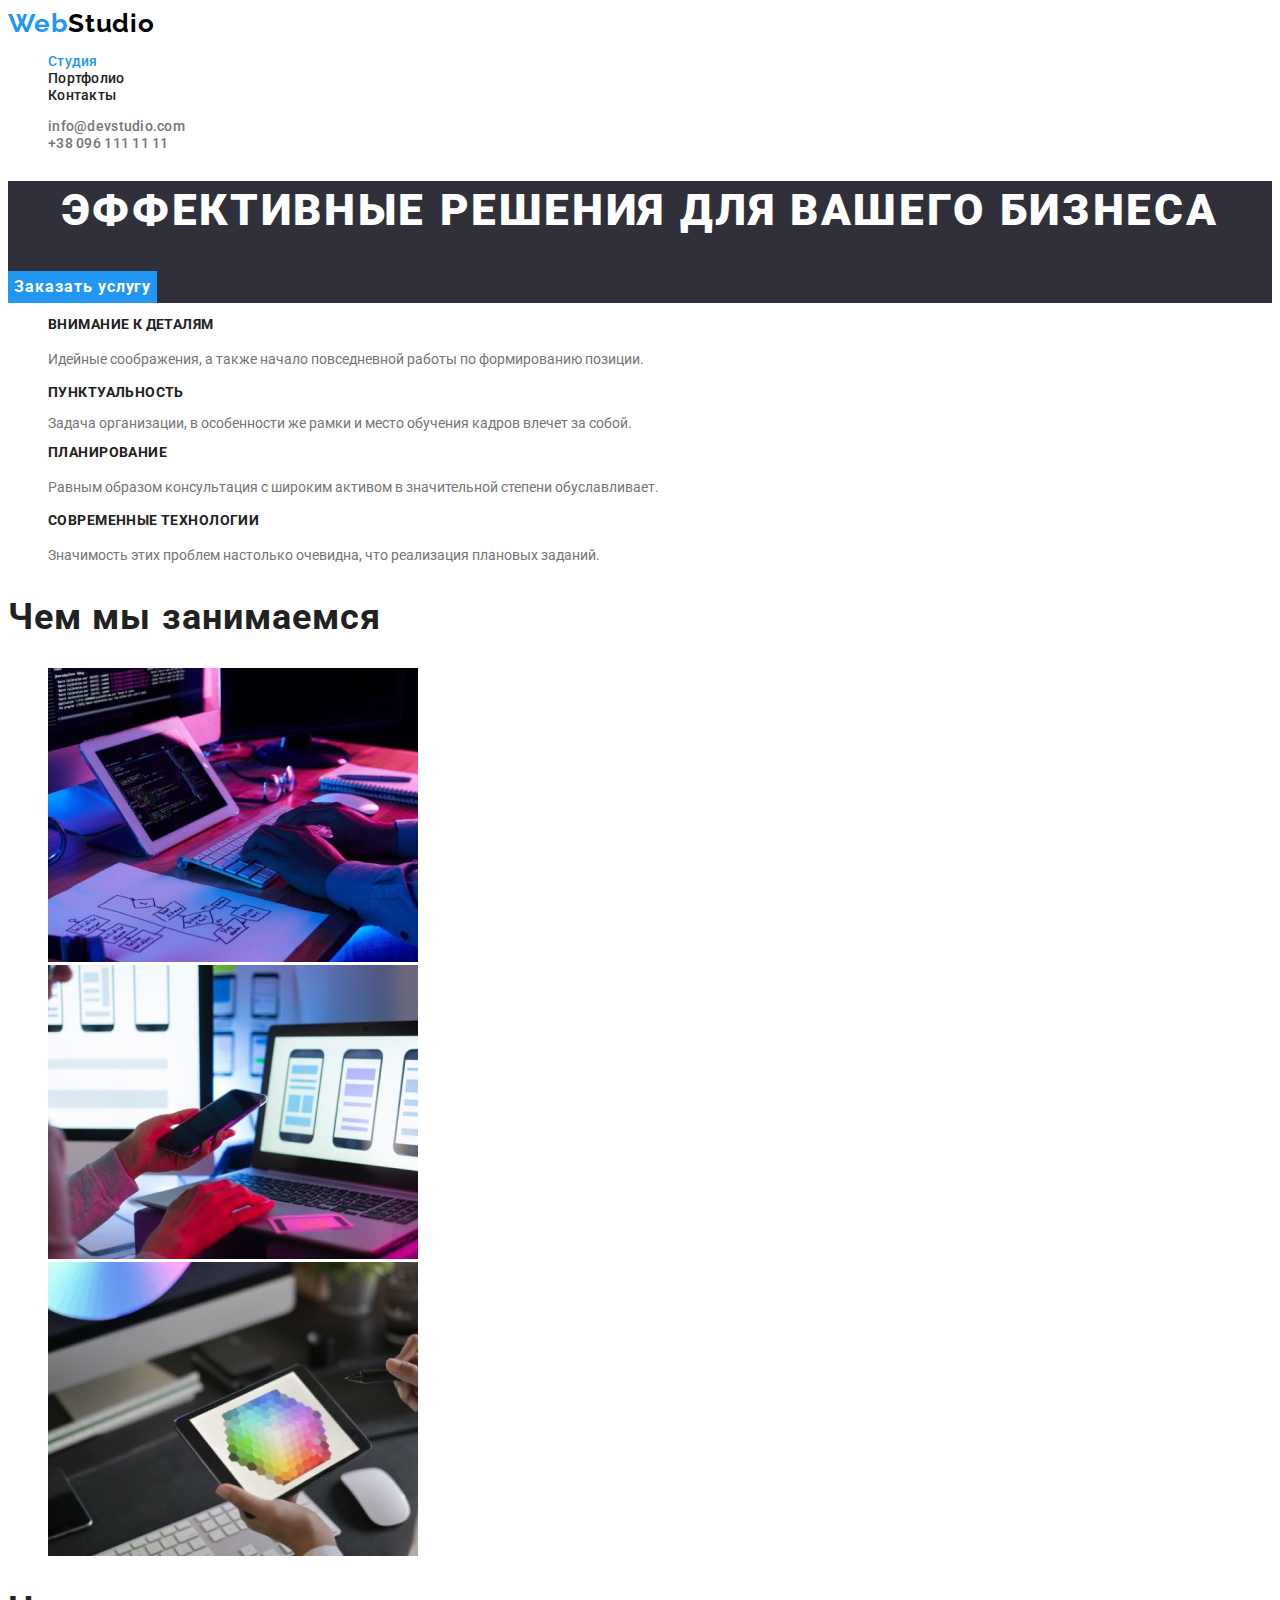
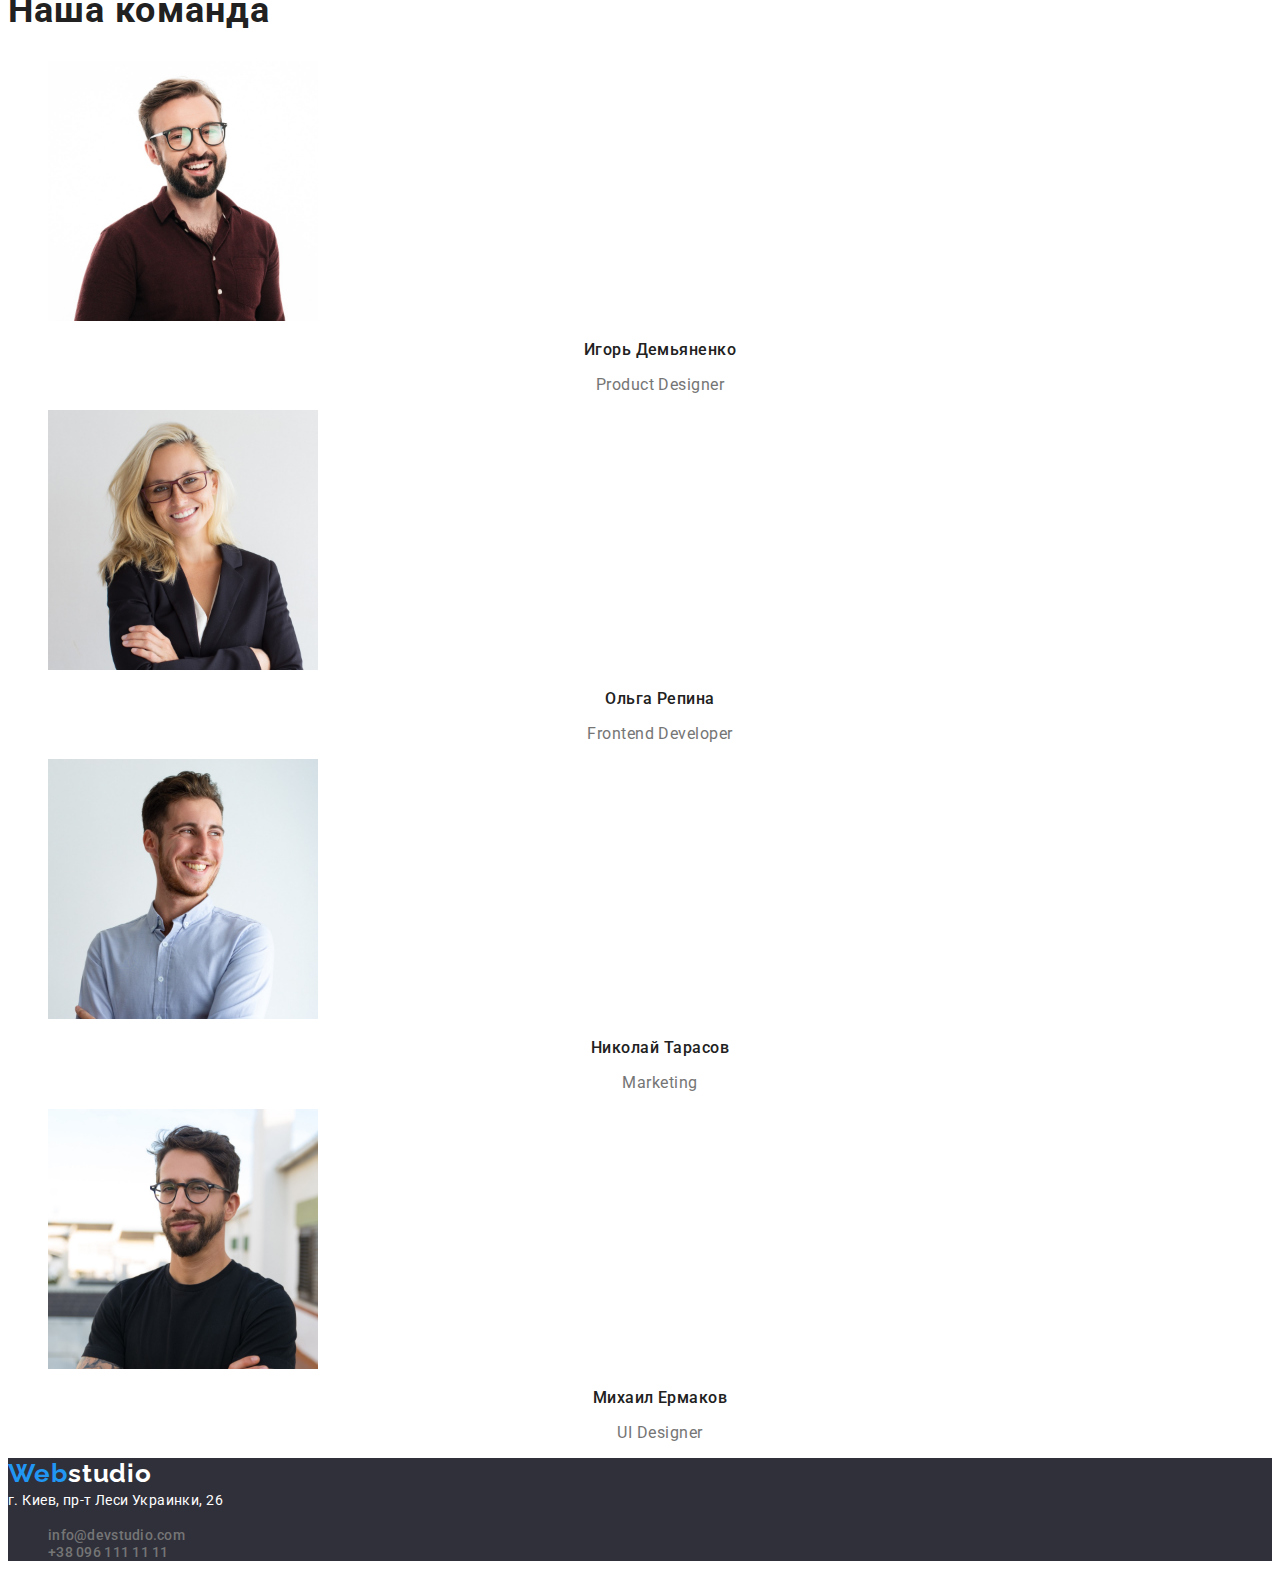
<file: index.html>
<!DOCTYPE html>
<html lang="ru">
	<head>
		<meta charset="UTF-8" />
		<meta http-equiv="X-UA-Compatible" content="IE=edge" />
		<meta name="viewport" content="width=device-width, initial-scale=1.0" />
		<title>goit-markup-hw-02</title>
		<link rel="preconnect" href="https://fonts.googleapis.com" />
		<link rel="preconnect" href="https://fonts.gstatic.com" crossorigin />
		<link
			href="https://fonts.googleapis.com/css2?family=Raleway:wght@700&family=Roboto:wght@400;500;700;900&display=swap"
			rel="stylesheet"
		/>
		<link rel="stylesheet" href="./css/styles.css" />
	</head>
	<body>
		<!-- секция верхняя линия -->

		<header>
			<nav>
				<a lang="en" class="logo link list" href="/index.html">
					Web
					<span class="studio">Studio</span>
				</a>

				<ul class="site-nav list link">
					<li><a href="" class="link list current">Студия</a></li>
					<li><a href="./portfolio.html" class="link list">Портфолио</a></li>
					<li><a href="" class="link list">Контакты</a></li>
				</ul>
			</nav>
			<ul class="contacts-nav list link">
				<li><a href="mailto:info@devstudio.com" class="link list">info@devstudio.com</a></li>
				<li><a href="tel:+380961111111" class="link list">+38 096 111 11 11</a></li>
			</ul>
		</header>

		<main>
			<!-- секция шапка/герой -->

			<section class="hero">
				<h1 class="hero-title">Эффективные решения для вашего бизнеса</h1>
				<button class="button primary" type="button">Заказать услугу</button>
			</section>

			<!-- секция особенности -->
			<section class="section">
				<h2 class="visually-hidden">Особенности</h2>
				<ul class="list">
					<li>
						<h3 class="section-benefits">Внимание к деталям</h3>
						<p class="section-content">
							Идейные соображения, а также начало повседневной работы по формированию позиции.
						</p>
					</li>
					<li>
						<h3 class="section-benefits">Пунктуальность</h3>
						<p>Задача организации, в особенности же рамки и место обучения кадров влечет за собой.</p>
					</li>
					<li>
						<h3 class="section-benefits">Планирование</h3>
						<p class="section-content">
							Равным образом консультация с широким активом в значительной степени обуславливает.
						</p>
					</li>
					<li>
						<h3 class="section-benefits">Современные технологии</h3>
						<p class="section-content">Значимость этих проблем настолько очевидна, что реализация плановых заданий.</p>
					</li>
				</ul>
			</section>
			<!-- секция чем мы занимаемся -->
			<section class="section">
				<h2 class="section-title">Чем мы занимаемся</h2>
				<ul class="list">
					<li>
						<img src="./images/what-we-do/box1.jpg" alt="печатает на клавиатуре" width="370" height="294" />
					</li>
					<li>
						<img src="./images/what-we-do/box2.jpg" alt="работа с приложениями в телефоне" width="370" height="294" />
					</li>
					<li>
						<img src="./images/what-we-do/box3.jpg" alt="работа с цветом на планшете" width="370" height="294" />
					</li>
				</ul>
			</section>

			<!-- секция наша команда -->
			<section class="section team">
				<h2 class="section-title">Наша команда</h2>
				<ul class="list">
					<li>
						<img src="./images/team-card/team1.jpg" alt="Игорь Демьяненко" width="270" height="260" />
						<h3 class="section-team">Игорь Демьяненко</h3>
						<p class="section-function">Product Designer</p>
					</li>
					<li>
						<img src="./images/team-card/team2.jpg" alt="Ольга Репина" width="270" height="260" />
						<h3 class="section-team">Ольга Репина</h3>
						<p class="section-function">Frontend Developer</p>
					</li>
					<li>
						<img src="./images/team-card/team3.jpg" alt="Николай Тарасов" width="270" height="260" />
						<h3 class="section-team">Николай Тарасов</h3>
						<p class="section-function">Marketing</p>
					</li>
					<li>
						<img src="./images/team-card/team4.jpg" alt="Михаил Ермаков" width="270" height="260" />
						<h3 class="section-team">Михаил Ермаков</h3>
						<p class="section-function">UI Designer</p>
					</li>
				</ul>
			</section>

			<!-- секция подвал -->
			<footer class="footer">
				<a lang="en" href="/index.html" class="logo link list">
					Web
					<span class="studio-footer">studio</span>
				</a>
				<address class="address">
					<a
						class="address link"
						href="https://goo.gl/maps/nC8BWtLt1wYnucsJ7"
						target="_blank"
						rel="noopener noreferrer nofollow"
					>
						г. Киев, пр-т Леси Украинки, 26
					</a>
				</address>
				<ul class="contacts-nav list link">
					<li><a href="mailto:info@devstudio.com" class="link list">info@devstudio.com</a></li>
					<li><a href="tel:+380961111111" class="link list">+38 096 111 11 11</a></li>
				</ul>
			</footer>
		</main>
	</body>
</html>
</file>
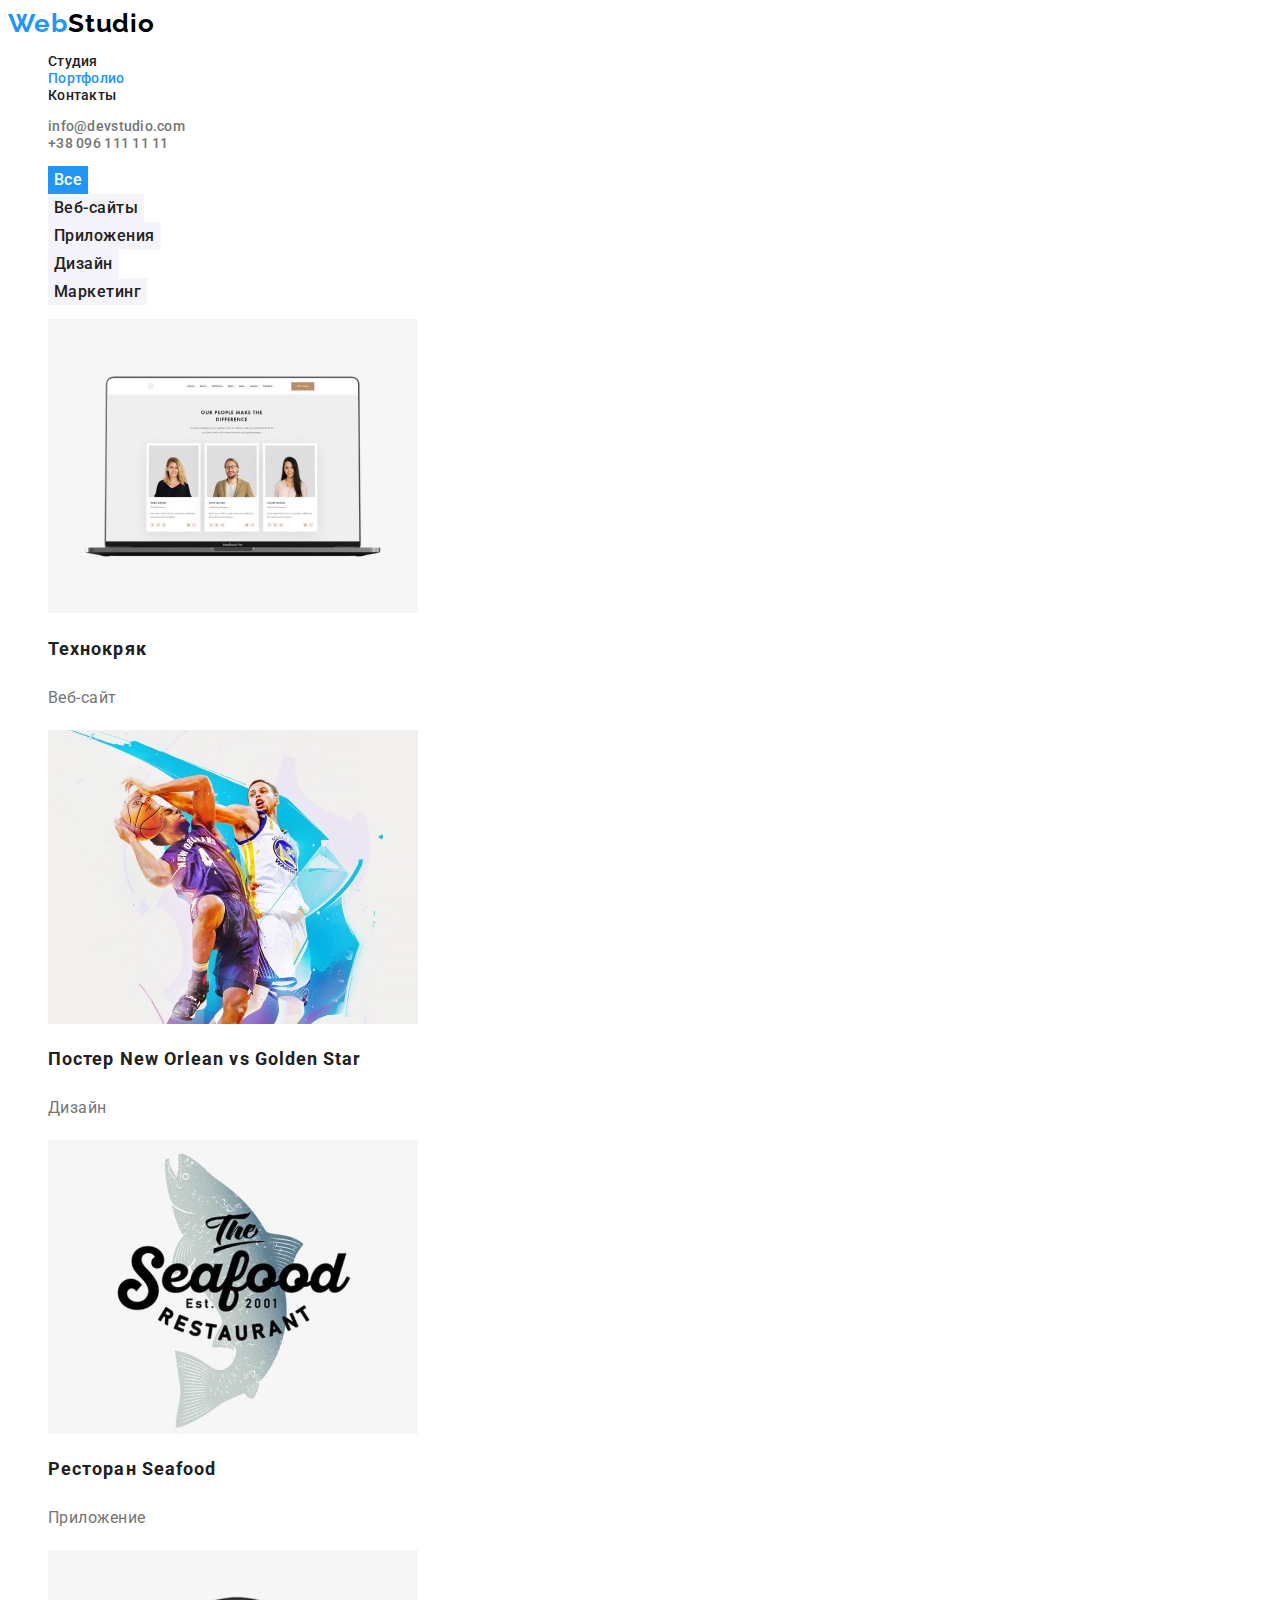
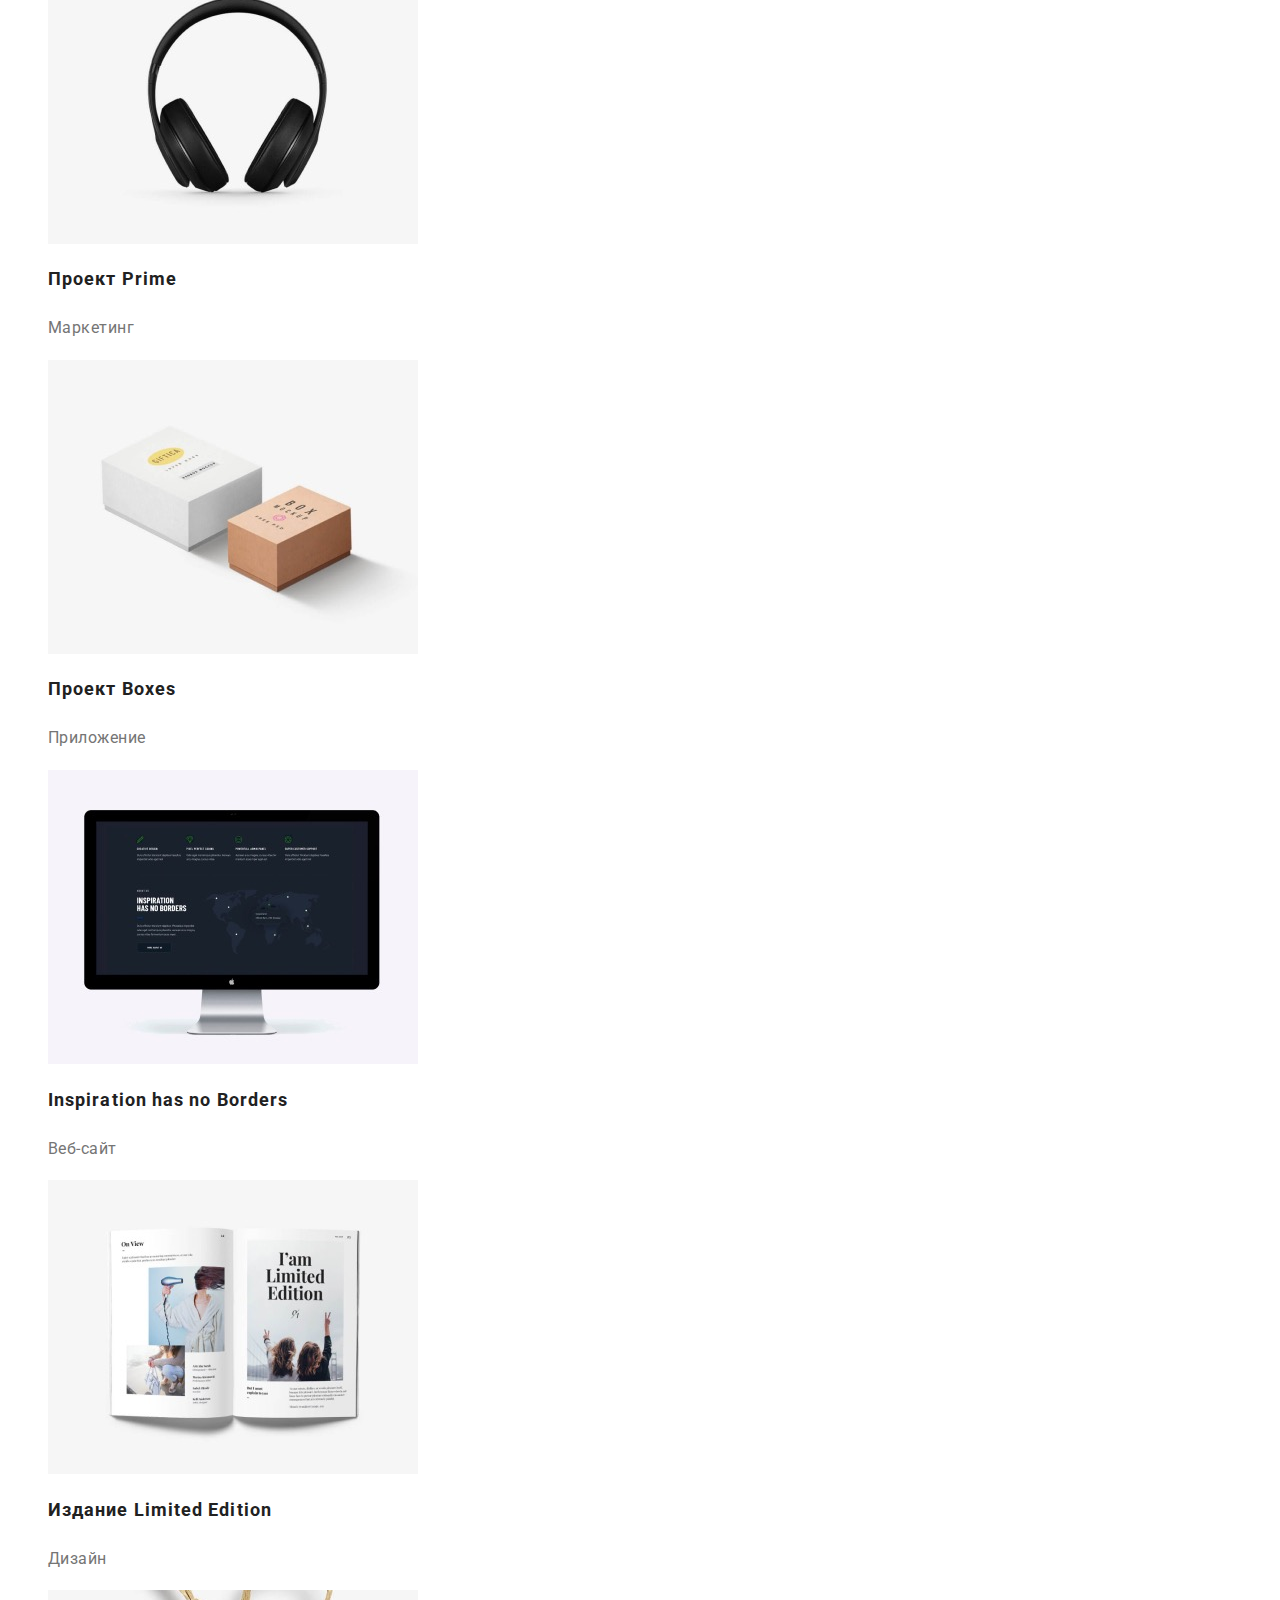
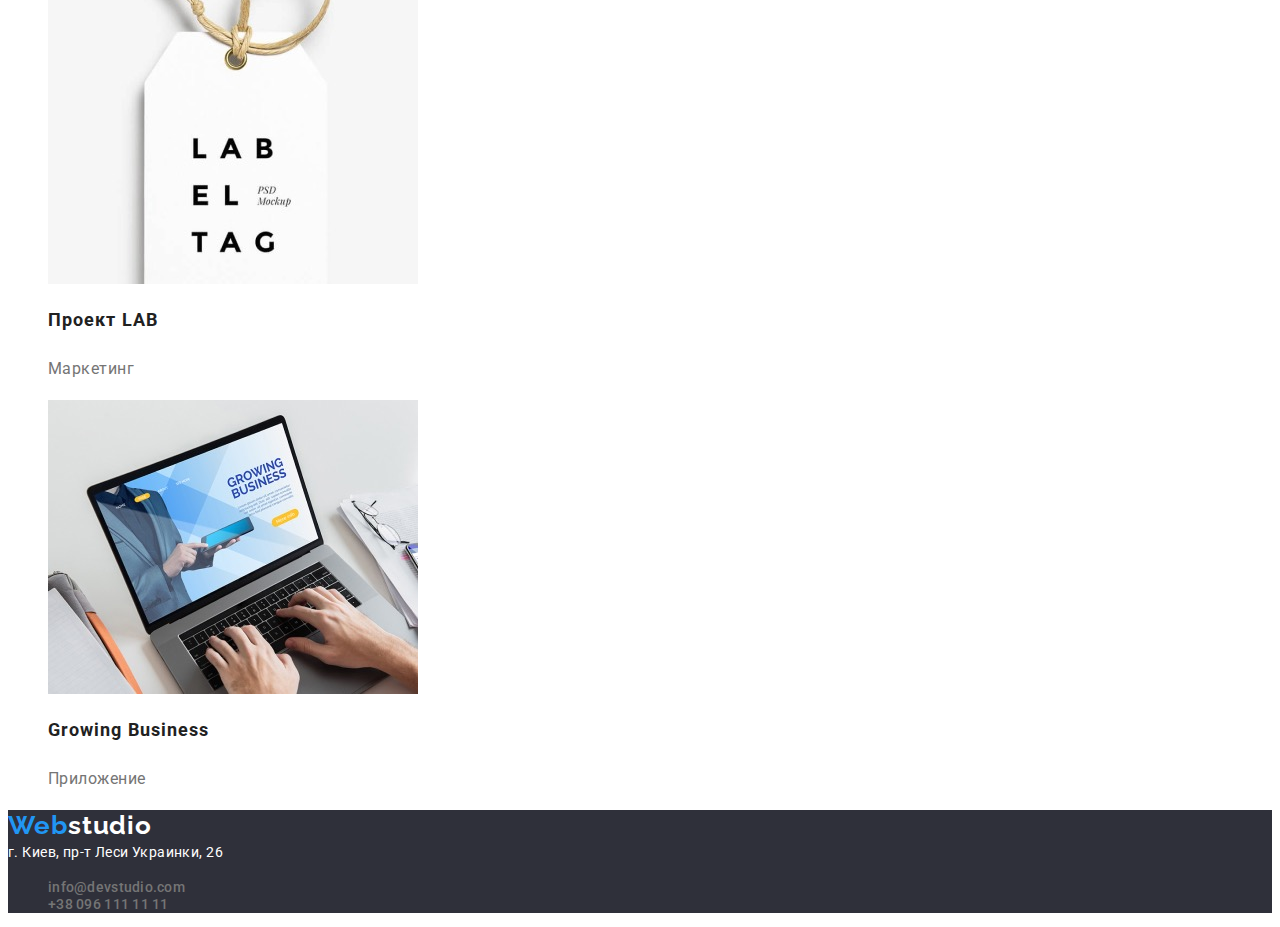
<file: portfolio.html>
<!DOCTYPE html>
<html lang="ru">
	<head>
		<meta charset="UTF-8" />
		<meta http-equiv="X-UA-Compatible" content="IE=edge" />
		<meta name="viewport" content="width=device-width, initial-scale=1.0" />
		<title>goit-markup-hw-02</title>
		<link rel="preconnect" href="https://fonts.googleapis.com" />
		<link rel="preconnect" href="https://fonts.gstatic.com" crossorigin />
		<link
			href="https://fonts.googleapis.com/css2?family=Raleway:wght@700&family=Roboto:wght@400;500;700;900&display=swap"
			rel="stylesheet"
		/>
		<link rel="stylesheet" href="./css/styles.css" />
	</head>

	<body>
		<!-- секция верхняя линия -->

		<header>
			<nav>
				<a lang="en" class="logo link list" href="/index.html">
					Web
					<span class="studio">Studio</span>
				</a>

				<ul class="site-nav list link">
					<li><a href="./index.html" class="link list">Студия</a></li>
					<li><a href="./portfolio.html" class="link list current">Портфолио</a></li>
					<li><a href="" class="link list">Контакты</a></li>
				</ul>
			</nav>
			<ul class="contacts-nav list">
				<li><a href="mailto:info@devstudio.com" class="link list">info@devstudio.com</a></li>
				<li><a href="tel:+380961111111" class="link list">+38 096 111 11 11</a></li>
			</ul>
		</header>

		<main>
			<section class="portfolio">
				<h1 class="visually-hidden">Портфолио</h1>

				<!-- кнопки фильтра -->

				<ul class="list">
					<li>
						<button class="button current" type="button">Все</button>
					</li>
					<li>
						<button class="button" type="button">Веб-сайты</button>
					</li>
					<li>
						<button class="button" type="button">Приложения</button>
					</li>
					<li>
						<button class="button" type="button">Дизайн</button>
					</li>
					<li>
						<button class="button" type="button">Маркетинг</button>
					</li>
				</ul>

				<!-- галерея работ -->

				<ul class="list">
					<li>
						<a class="list link" href="">
							<img src="./images/portfolio/tehnokriak.jpg" alt="Технокряк" width="370" height="294" />
							<h2 class="section-gallery">Технокряк</h2>
							<p class="gallery-type">Веб-сайт</p>
						</a>
					</li>
					<li>
						<a class="list link" href="">
							<img
								src="./images/portfolio/poster.jpg"
								alt="Постер New Orlean vs Golden Star"
								width="370"
								height="294"
							/>
							<h2 class="section-gallery">Постер New Orlean vs Golden Star</h2>
							<p class="gallery-type">Дизайн</p>
						</a>
					</li>
					<li>
						<a class="list link" href="">
							<img src="./images/portfolio/restaurant.jpg" alt="Ресторан Seafood" width="370" height="294" />
							<h2 class="section-gallery">Ресторан Seafood</h2>
							<p class="gallery-type">Приложение</p>
						</a>
					</li>
					<li>
						<a class="list link" href="">
							<img src="./images/portfolio/prime.jpg" alt="Проект Prime" width="370" height="294" />
							<h2 class="section-gallery">Проект Prime</h2>
							<p class="gallery-type">Маркетинг</p>
						</a>
					</li>
					<li>
						<a class="list link" href="">
							<img src="./images/portfolio/boxes.jpg" alt="Проект Boxes" width="370" height="294" />
							<h2 class="section-gallery">Проект Boxes</h2>
							<p class="gallery-type">Приложение</p>
						</a>
					</li>
					<li>
						<a class="list link" href="">
							<img src="./images/portfolio/inspiration.jpg" alt="Inspiration has no Borders" width="370" height="294" />
							<h2 class="section-gallery">Inspiration has no Borders</h2>
							<p class="gallery-type">Веб-сайт</p>
						</a>
					</li>
					<li>
						<a class="list link" href="">
							<img src="./images/portfolio/edition.jpg" alt="Издание Limited Edition" width="370" height="294" />
							<h2 class="section-gallery">Издание Limited Edition</h2>
							<p class="gallery-type">Дизайн</p>
						</a>
					</li>
					<li>
						<a class="list link" href="">
							<img src="./images/portfolio/lab.jpg" alt="Проект LAB" width="370" height="294" />
							<h2 class="section-gallery">Проект LAB</h2>
							<p class="gallery-type">Маркетинг</p>
						</a>
					</li>
					<li>
						<a class="list link" href="">
							<img src="./images/portfolio/growing-business.jpg" alt="Growing Business" width="370" height="294" />
							<h2 class="section-gallery">Growing Business</h2>
							<p class="gallery-type">Приложение</p>
						</a>
					</li>
				</ul>
			</section>

			<!-- секция подвал -->
			<footer class="footer">
				<a lang="en" href="/index.html" class="logo link list">
					Web
					<span class="studio-footer">studio</span>
				</a>
				<address class="address">г. Киев, пр-т Леси Украинки, 26</address>
				<ul class="contacts-nav list">
					<li><a href="mailto:info@devstudio.com" class="link list">info@devstudio.com</a></li>
					<li><a href="tel:+380961111111" class="link list">+38 096 111 11 11</a></li>
				</ul>
			</footer>
		</main>
	</body>
</html>
</file>
<file: css/styles.css>
:root {
	--primary-text-color: #757575;
	--title-text-color: #212121;
	--accent-color: #2196f3;
	--hero-color: #ffffff;
	--logo-color: #000000;
	--contact-footer-color: #ffffff;
	--button-bg-color: #f5f4fa;
	--hero-bg: #2f303a;
	--portfolio-bg: #e5e5e5;
	--button-hero-hover: #188ce8;
}

body {
	background-color: #ffffff;
	color: var(--primary-text-color);
	font-family: Roboto, sans-serif;
	font-size: 14px;
}

.list {
	list-style: none;
}

.link {
	text-decoration: none;
}

/* logo */

.logo {
	font-family: Raleway, sans-serif;
	font-weight: 700;
	font-size: 26px;
	line-height: 1.2;
	letter-spacing: 0.03em;
	word-spacing: -6px;
	color: var(--accent-color);
}

.logo:hover,
.logo:focus {
	color: var(--accent-color);
}

.logo .studio {
	color: var(--logo-color);
}

.logo .studio:hover,
.logo .studio:focus {
	color: var(--accent-color);
}

.logo .studio-footer {
	color: var(--hero-color);
}

.logo .studio-footer:hover,
.logo .studio-footer:focus {
	color: var(--accent-color);
}

.site-nav .link {
	color: var(--title-text-color);
	font-weight: 500;
	font-size: 14px;
	line-height: 1.14;
	letter-spacing: 0.02em;
}

.site-nav .link:hover,
.site-nav .link:focus {
	color: var(--accent-color);
}

.site-nav .link.current {
	color: var(--accent-color);
}

.contacts-nav .link {
	color: var(--primary-text-color);
	font-weight: 500;
	font-size: 14px;
	line-height: 1.14;
	letter-spacing: 0.02em;
}

.contacts-nav .link:hover,
.contacts-nav .link:focus {
	color: var(--accent-color);
}

/* hero */
.hero {
	background-color: var(--hero-bg);
}

.hero-title {
	color: var(--hero-color);
	font-weight: 900;
	font-size: 44px;
	line-height: 1.36;
	letter-spacing: 0.06em;
	text-transform: uppercase;
	text-align: center;
}

.hero .button.primary {
	font-family: inherit;
	font-weight: 700;
	font-size: 16px;
	line-height: 1.88;

	letter-spacing: 0.06em;
}

.hero .button.primary:hover,
.hero .button.primary:hover {
	background-color: var(--button-hero-hover);
}

/* секции */

.visually-hidden {
	position: absolute;
	white-space: nowrap;
	width: 1px;
	height: 1px;
	overflow: hidden;
	border: 0;
	padding: 0;
	clip: rect(0 0 0 0);
	clip-path: inset(50%);
	margin: -1px;
}

.section-title {
	color: var(--title-text-color);
	font-weight: 700;
	font-size: 36px;
	line-height: 1.17;
	letter-spacing: 0.03em;
}

.section-benefits {
	color: var(--title-text-color);
	font-weight: 700;
	font-size: 14px;
	line-height: 1.14;
	letter-spacing: 0.03em;
	text-transform: uppercase;
}

.section-content {
	color: var(--primary-text-color);
	font-weight: 400;
	font-size: 14px;
	line-height: 24px;
	letter-spacing: 1.71;
}

.portfolio {
	background-color: var(--hero-color);
}
.section-gallery {
	color: var(--title-text-color);

	font-weight: 700;
	font-size: 18px;
	line-height: 2;

	letter-spacing: 0.06em;
}

.gallery-type {
	color: var(--primary-text-color);

	font-weight: 400;
	font-size: 16px;
	line-height: 1.88;
	letter-spacing: 0.03em;
}

.section-team {
	color: var(--title-text-color);
	font-weight: 500;
	font-size: 16px;
	line-height: 1.19;
	text-align: center;
	letter-spacing: 0.03em;
}

.sestion.team {
	background-color: var(--button-bg-color);
}

.section-function {
	color: var(--primary-text-color);
	font-weight: 400;
	font-size: 16px;
	line-height: 1.19;
	text-align: center;
	letter-spacing: 0.03em;
}

/* buttons */

.button {
	color: var(--title-text-color);
	background-color: var(--button-bg-color);
	border: none;
	font-family: inherit;

	font-weight: 500;
	font-size: 16px;
	line-height: 1.62;
	text-align: center;
	letter-spacing: 0.03em;
	cursor: pointer;
}

.button:hover,
.button:focus {
	color: var(--hero-color);
	background-color: var(--accent-color);
}

.button.primary {
	color: var(--hero-color);
	background-color: var(--accent-color);
}

.button.secondary {
	color: var(--title-text-color);
	background-color: var(--button-bg-color);
}
.button.current {
	background-color: var(--accent-color);
	color: var(--contact-footer-color);
}

.footer {
	background-color: var(--hero-bg);
}

.address {
	color: var(--contact-footer-color);
	font-family: inherit;
	font-style: normal;
	font-weight: 400;
	font-size: 14px;
	line-height: 1.71;
	letter-spacing: 0.03em;
}
</file>
